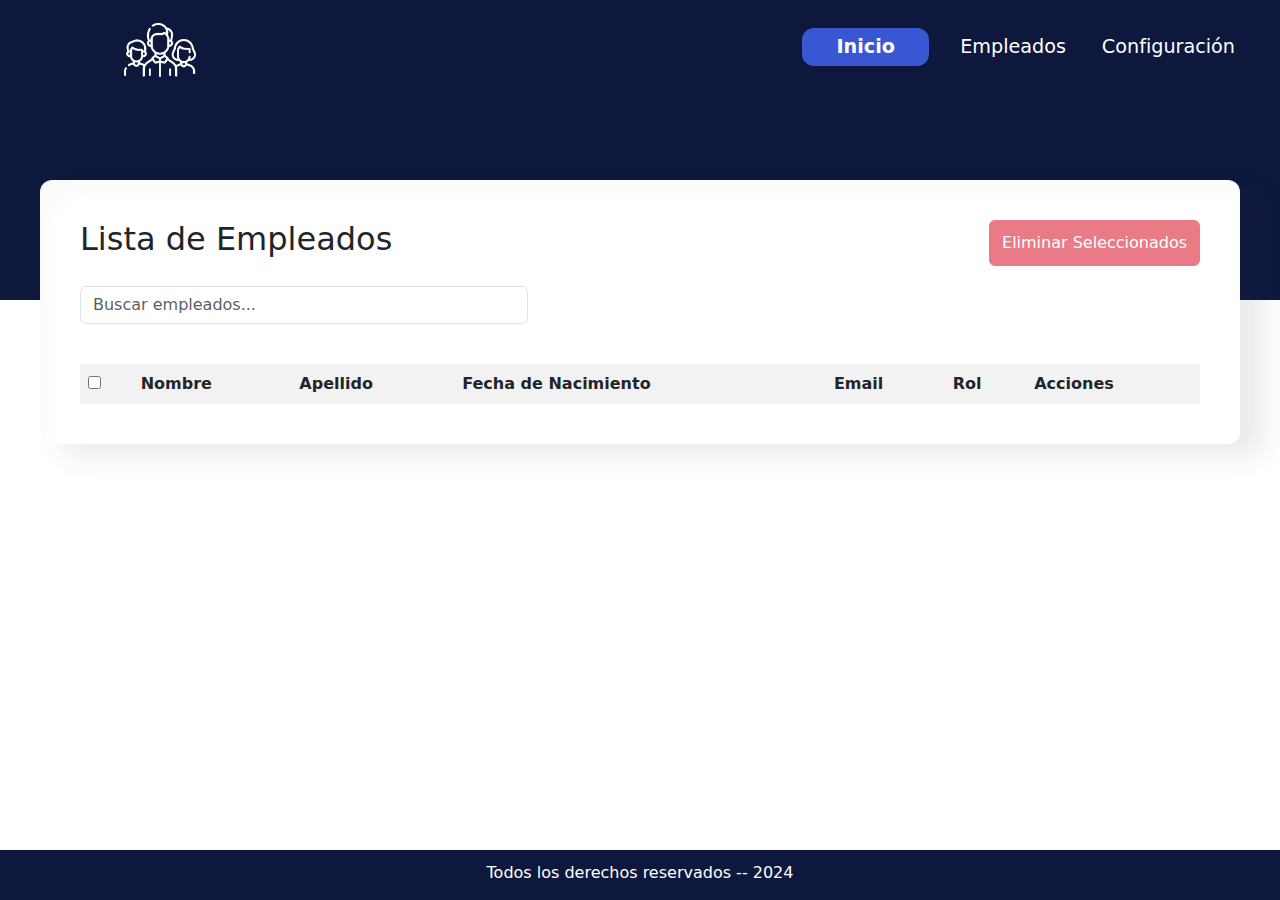
<file: index.html>
<!DOCTYPE html>
<html lang="es">
  <head>
    <meta charset="UTF-8" />
    <meta name="viewport" content="width=device-width, initial-scale=1.0" />
    <title>CRM de Empleados</title>
    <link rel="stylesheet" href="style/style.css" />
    <link
      href="https://cdn.jsdelivr.net/npm/bootstrap@5.3.3/dist/css/bootstrap.min.css"
      rel="stylesheet"
      integrity="sha384-QWTKZyjpPEjISv5WaRU9OFeRpok6YctnYmDr5pNlyT2bRjXh0JMhjY6hW+ALEwIH"
      crossorigin="anonymous"
    />
    <script src="https://ajax.googleapis.com/ajax/libs/jquery/3.7.1/jquery.min.js"></script>
  </head>
  <body>
    <div class="header">
      <div class="main-content cont-data">
        <div class="logo">
          <img src="assets/images/equipo.png" alt="" />
        </div>
        <div class="nav-bar">
          <ul>
            <li class="active"><a href="/index.html">Inicio</a></li>
            <li><a href="views/createEmployee.html">Empleados</a></li>
            <li><a href="">Configuración</a></li>
          </ul>
        </div>
      </div>
    </div>

    <div class="pos-f-t">
      <div class="collapse" id="navbarToggleExternalContent">
        <div class="bg-dark p-4">
          <div class="nav-bar">
            <ul>
              <li class="active"><a href="/index.html">Inicio</a></li>
              <li><a href="views/createEmployee.html">Empleados</a></li>
              <li><a href="">Configuración</a></li>
            </ul>
          </div>
        </div>
      </div>
      <nav class="navbar navbar-dark bg-dark">
        <button
          class="navbar-toggler"
          type="button"
          data-toggle="collapse"
          data-target="#navbarToggleExternalContent"
          aria-controls="navbarToggleExternalContent"
          aria-expanded="false"
          aria-label="Toggle navigation"
        >
          <span class="navbar-toggler-icon"></span>
        </button>
      </nav>
    </div>

    <div class="cont-data tableEmployees">
      <div class="flex-title">
        <h2>Lista de Empleados</h2>
        <button id="deleteSelected" class="btn btn-danger" disabled>
          Eliminar Seleccionados
        </button>
      </div>

      <input
        type="text"
        id="search"
        placeholder="Buscar empleados..."
        class="form-control mb-3"
      />

      <div class="tableInf">
        <table id="employeeTable">
          <thead>
            <tr>
              <th><input type="checkbox" id="selectAll" /></th>
              <th>Nombre</th>
              <th>Apellido</th>
              <th>Fecha de Nacimiento</th>
              <th>Email</th>
              <th>Rol</th>
              <th>Acciones</th>
            </tr>
          </thead>
          <tbody class="table-group-divider">
            <!-- Filas de empleados se añadirán aquí -->
          </tbody>
        </table>
      </div>
    </div>

    <div
      class="modal fade"
      id="modalConfirm"
      tabindex="-1"
      aria-labelledby="exampleModalLabel"
      aria-hidden="true"
    >
      <div class="modal-dialog">
        <div class="modal-content">
          <div class="modal-header">
            <h5 class="modal-title" id="exampleModalLabel">¡Tenga cuidado!</h5>
          </div>
          <div class="modal-body">¿Seguro quiere eliminar estos empleados?</div>
          <div class="modal-footer">
            <button
              type="button"
              class="btn btn-secondary"
              data-dismiss="modal"
            >
              Cancelar
            </button>
            <button type="button" id="confirmDelete" class="btn btn-danger">
              Eliminar
            </button>
          </div>
        </div>
      </div>
    </div>

    <footer>
      <p>Todos los derechos reservados -- 2024</p>
    </footer>

    <script
      src="https://cdn.jsdelivr.net/npm/bootstrap@4.0.0/dist/js/bootstrap.min.js"
      integrity="sha384-JZR6Spejh4U02d8jOt6vLEHfe/JQGiRRSQQxSfFWpi1MquVdAyjUar5+76PVCmYl"
      crossorigin="anonymous"
    ></script>
    <script src="script.js"></script>
  </body>
</html>
</file>
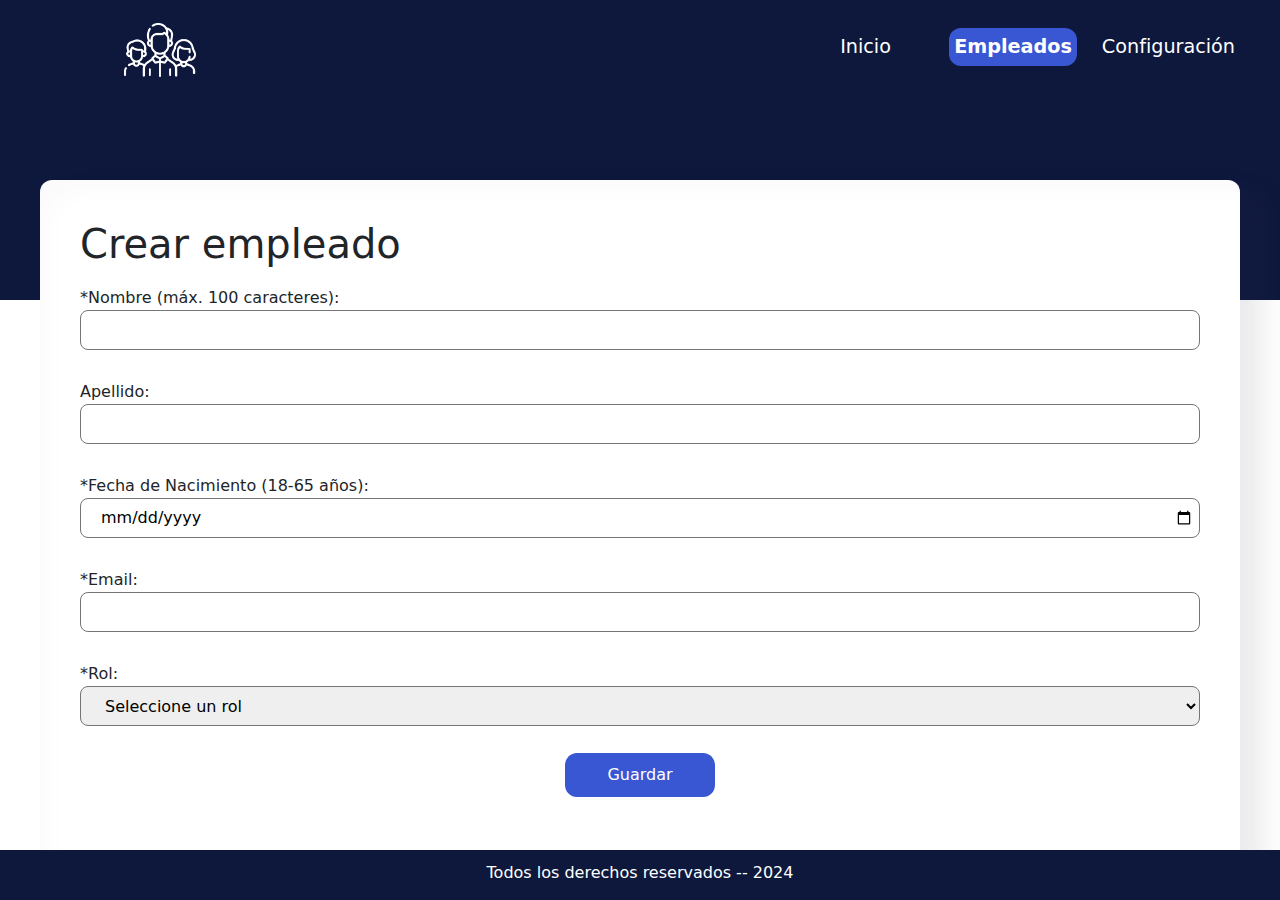
<file: views/createEmployee.html>
<!DOCTYPE html>
<html lang="es">
  <head>
    <meta charset="UTF-8" />
    <meta name="viewport" content="width=device-width, initial-scale=1.0" />
    <title>CRM de Empleados</title>
    <link rel="stylesheet" href="../style/style.css" />
    <link rel="stylesheet" href="../style/createEmployee.css" />
    <link
      href="https://cdn.jsdelivr.net/npm/bootstrap@5.3.3/dist/css/bootstrap.min.css"
      rel="stylesheet"
      integrity="sha384-QWTKZyjpPEjISv5WaRU9OFeRpok6YctnYmDr5pNlyT2bRjXh0JMhjY6hW+ALEwIH"
      crossorigin="anonymous"
    />
    <script src="https://ajax.googleapis.com/ajax/libs/jquery/3.7.1/jquery.min.js"></script>
  </head>
  <body>
    <div class="header">
      <div class="main-content cont-data">
        <div class="logo">
          <img src="../assets/images/equipo.png" alt="" />
        </div>
        <div class="nav-bar">
          <ul>
            <li><a href="../index.html">Inicio</a></li>
            <li class="active">
              <a href="/views/createEmployee.html">Empleados</a>
            </li>
            <li><a href="">Configuración</a></li>
          </ul>
        </div>
      </div>
    </div>

    <div class="pos-f-t">
      <div class="collapse" id="navbarToggle">
        <div class="bg-dark p-4">
          <div class="nav-bar">
            <ul>
              <li><a href="../index.html">Inicio</a></li>
              <li class="active">
                <a href="/views/createEmployee.html">Empleados</a>
              </li>
              <li><a href="">Configuración</a></li>
            </ul>
          </div>
        </div>
      </div>
      <nav class="navbar navbar-dark bg-dark">
        <button
          class="navbar-toggler"
          type="button"
          data-toggle="collapse"
          data-target="#navbarToggle"
          aria-controls="navbarToggle"
          aria-expanded="false"
          aria-label="Toggle navigation"
        >
          <span class="navbar-toggler-icon"></span>
        </button>
      </nav>
    </div>

    <div class="form cont-data">
      <h1 class="titleEmployee"></h1>
      <form id="employeeForm">
        <div>
          <label for="name">*Nombre (máx. 100 caracteres):</label>
          <input type="text" id="name" name="name" required maxlength="100" />
        </div>

        <div>
          <label for="surname">Apellido:</label>
          <input type="text" id="surname" name="surname" />
        </div>

        <div>
          <label for="dob">*Fecha de Nacimiento (18-65 años):</label>
          <input type="date" id="dob" name="dob" required />
        </div>

        <div>
          <label for="email">*Email:</label>
          <input type="email" id="email" name="email" required />
        </div>

        <div>
          <label for="role">*Rol:</label>
          <select id="role" name="role" required>
            <option value="0">Seleccione un rol</option>
            <option value="1">Desarrollador</option>
            <option value="2">Team Leader</option>
            <option value="3">CTO</option>
          </select>
        </div>

        <div id="alert" class="alert" role="alert"></div>

        <div class="btn">
          <button class="actionEmployee">Guardar</button>
        </div>
      </form>
    </div>

    <footer>
        <p>Todos los derechos reservados -- 2024</p>
    </footer>

    <script
      src="https://cdn.jsdelivr.net/npm/bootstrap@4.0.0/dist/js/bootstrap.min.js"
      integrity="sha384-JZR6Spejh4U02d8jOt6vLEHfe/JQGiRRSQQxSfFWpi1MquVdAyjUar5+76PVCmYl"
      crossorigin="anonymous"
    ></script>
    <script src="../js/createEmployee.js"></script>
  </body>
</html>
</file>
<file: style/style.css>
body {
    font-family: Arial, sans-serif;
    margin: 0;
}

.header {
    height: 300px;
    background-color:#0E183D
}

.cont-data{
    max-width: 1200px;
    margin: auto;
}

.header .main-content {
    display: grid;
    grid-template-columns: 20% 1fr;
    gap: 20px;
    height: 100px;
    align-items: center;
   
}

.header .main-content .logo{
    display: flex;
    justify-content:center;
    align-items: center;
}

.header .main-content .logo img{
    width: 30%;
}

.header .main-content .nav-bar{
    display: flex;
    justify-content: end;
    align-items: center;
    margin-top:10px
}

.header .main-content .nav-bar ul{
    display: grid;
    grid-template-columns: repeat(3, 1fr);
    width: 50%;
    gap: 20px;
}

.header .main-content .nav-bar ul li{
    list-style: none;
    font-size: 1.2rem;
    text-align: center;
    padding: 5px;
    cursor: pointer;
}

.header .main-content .nav-bar ul li a{
    color: white;
    text-decoration: none
}

.header .main-content .nav-bar ul li.active{
    font-weight: bold;
    background-color: #3957D3;
    border-radius: 12px;
    text-decoration: none;
}

form {
    margin-bottom: 20px;
}


.flex-title{
    display: flex;
    justify-content:space-between
}


#search{
    margin-top:20px;
    width: 40%;
}

.tableInf{
    @media (max-width:768px){
        overflow-x: scroll;
    }
}

.tableEmployees{
    margin-top: -120px;
    background-color: white;
    padding:40px 40px;
    border-radius:12px;
    box-shadow: inset 25px 29px 26px -18px rgba(31, 26, 64, .02), 23px 13px 27px 0 rgba(60, 58, 75, .1);
}

.tableEmployees table{
    width: 100%;
    border-collapse: collapse;
    margin-top: 40px;
}



th, td {
    border: 1px solid #ddd;
    padding: 8px;
}

th {
    background-color: #f2f2f2;
}


footer{
    position: absolute;
    bottom: 0;
    width: 100%;
    height:50px;
    background-color: #0E183D;
    color: white;
    display: flex;
    align-items: center;
    justify-content: center;
}

footer p{
    margin-top:12px
}

@media (min-width: 769px) {
    .pos-f-t{
        display: none;
    }
}

@media (max-width:768px){
    .header{
        display: none;
    }

    .cont-data{
        overflow-y: scroll;
    }

    #deleteSelected{
        font-size:12px
    }

    .navbar-toggler{
        margin-left: 20px;
    }

    .collapse .nav-bar ul li{
       list-style: none;
    }

    .collapse .nav-bar ul li a{
        margin-top: 10px;
        text-decoration: none;
        color: white;
        font-size: 1.2rem;
    }

    .collapse .nav-bar ul li.active a{
        color: #3957D3;
        font-weight: bold;
        font-size: 1.5rem;
    }


    #search{
        margin-top:20px;
        width: 100%;
    }
    .tableEmployees{
        margin-top: 0px;
        padding:40px 20px;
        border-radius:0px;
    }

    .tableEmployees table button{
        margin-top: 10px;
        font-size:12px
    }

    footer{
        position: relative;
    }
    
}
</file>
<file: style/createEmployee.css>
.form{
    margin-top: -120px;
    background-color: white;
    padding:40px 40px;
    border-radius:12px;
    box-shadow: inset 25px 29px 26px -18px rgba(31, 26, 64, .02), 23px 13px 27px 0 rgba(60, 58, 75, .1);
    
}

.form form{
    display: flex;
    flex-direction: column;
    gap: 20px;
}

label {
    display: block;
    margin-top: 10px;
}

input, select {
    width: 100%;
    padding: 5px;
    margin-top: 5px;
}

button {
    margin-top: 10px;
    padding: 10px 15px;
}

.form input, .form select{
    border: solid 1px #757575;
    outline: none;
    padding: 5px;
    border-radius: 8px;
    height: 40px; 
    padding-left: 20px;
}

.form .btn{
    display: flex;
    justify-content:center
}

.form button{
    background-color:#3957D3;
    width: 150px;
    color: white;
    border:none;
    outline: none;
    cursor: pointer;
    border-radius: 12px;
}

footer{
    position: absolute;
    bottom: 0;
    width: 100%;
    height:50px;
    background-color: #0E183D;
    color: white;
    display: flex;
    align-items: center;
    justify-content: center;
}

footer p{
    margin-top:12px
}

@media (min-width: 769px) {
    .pos-f-t{
        display: none;
    }
}

@media (max-width:768px){
    .header{
        display: none;
    }

    .cont-data{
        overflow-y: scroll;
    }

    .navbar-toggler{
        margin-left: 20px;
    }

    .collapse .nav-bar ul li{
       list-style: none;
    }

    .collapse .nav-bar ul li a{
        margin-top: 10px;
        text-decoration: none;
        color: white;
        font-size: 1.2rem;
    }

    .collapse .nav-bar ul li.active a{
        color: #3957D3;
        font-weight: bold;
        font-size: 1.5rem;
    }

    .form{
        margin-top: 0px;
        padding:40px 20px;
        border-radius:0px;
    }


    footer{
        position: relative;
    }
    
}
</file>
